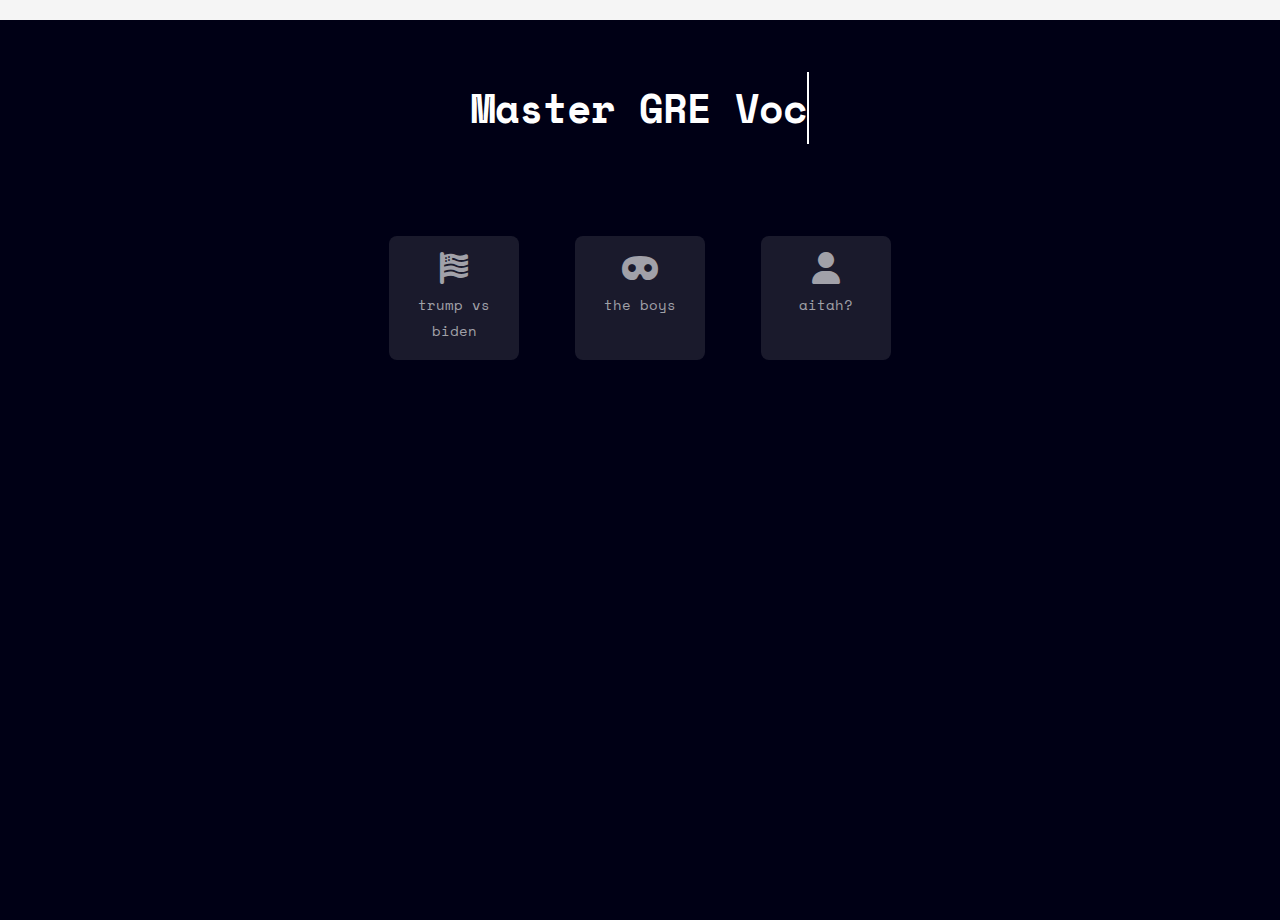
<file: templates/series-page-template.html>
<!DOCTYPE html>
<html lang="en">
<head>
    <meta charset="UTF-8">
    <meta name="viewport" content="width=device-width, initial-scale=1.0">
    <title>Learn GRE Words</title>
    <link rel="stylesheet" href="https://cdnjs.cloudflare.com/ajax/libs/font-awesome/6.4.0/css/all.min.css">
    <link rel="stylesheet" href="../assets/css/main.css">
</head>
<body>
    <div id="app"></div>
    <script type="module" src="../scripts/wordDictionary.js"></script>
    <script type="module" src="../scripts/main.js"></script>
</body>
</html>
</file>
<file: assets/css/main.css>
/* main.css */
/* This file imports all other CSS files */

@import url('base/reset.css');
@import url('base/typography.css');
@import url('layout/layout.css');
@import url('components/container.css');
@import url('components/gre-word.css');
@import url('components/tooltip.css');
@import url('components/info-window.css');
@import url('components/feedback.css');
@import url('components/theme-switch.css');
@import url('components/landing-page.css');
@import url('components/header.css'); 
@import url('themes/dark-mode.css');
@import url('utilities/animations.css');
@import url('utilities/responsive.css');
</file>
